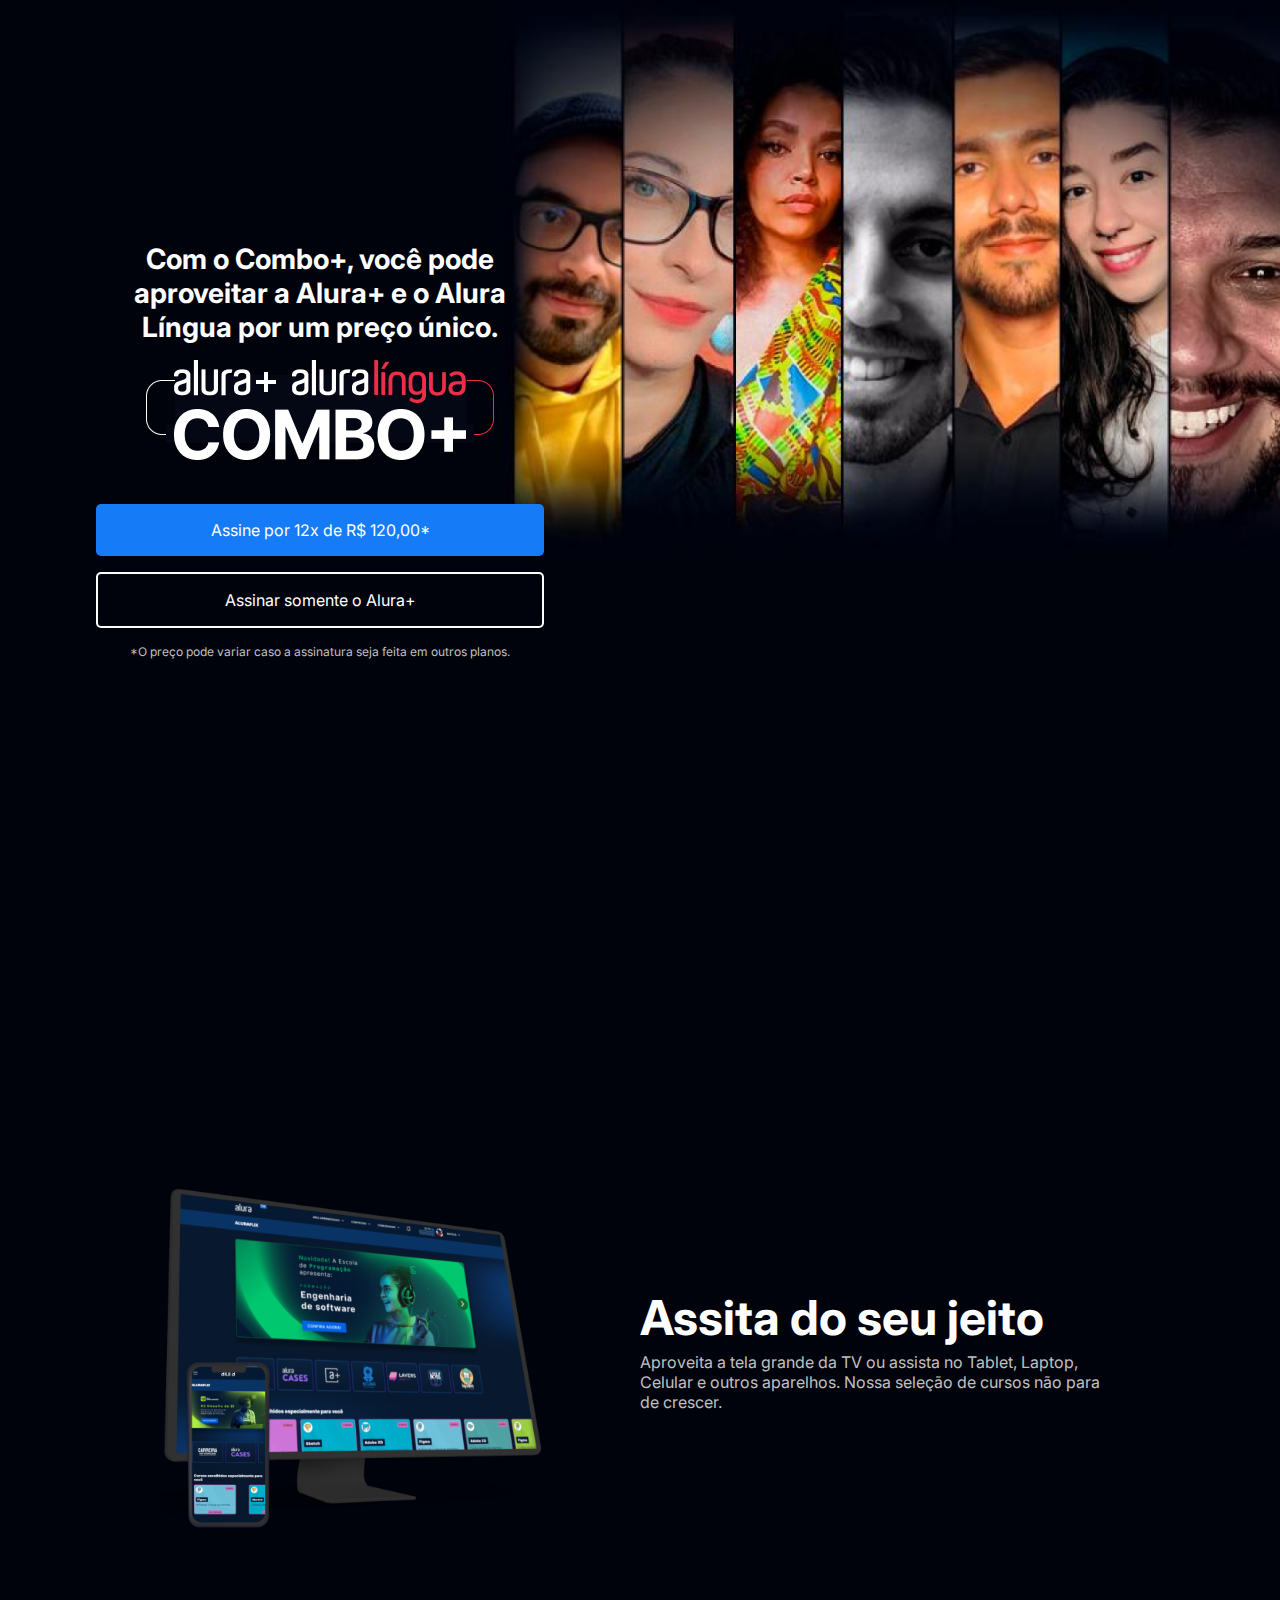
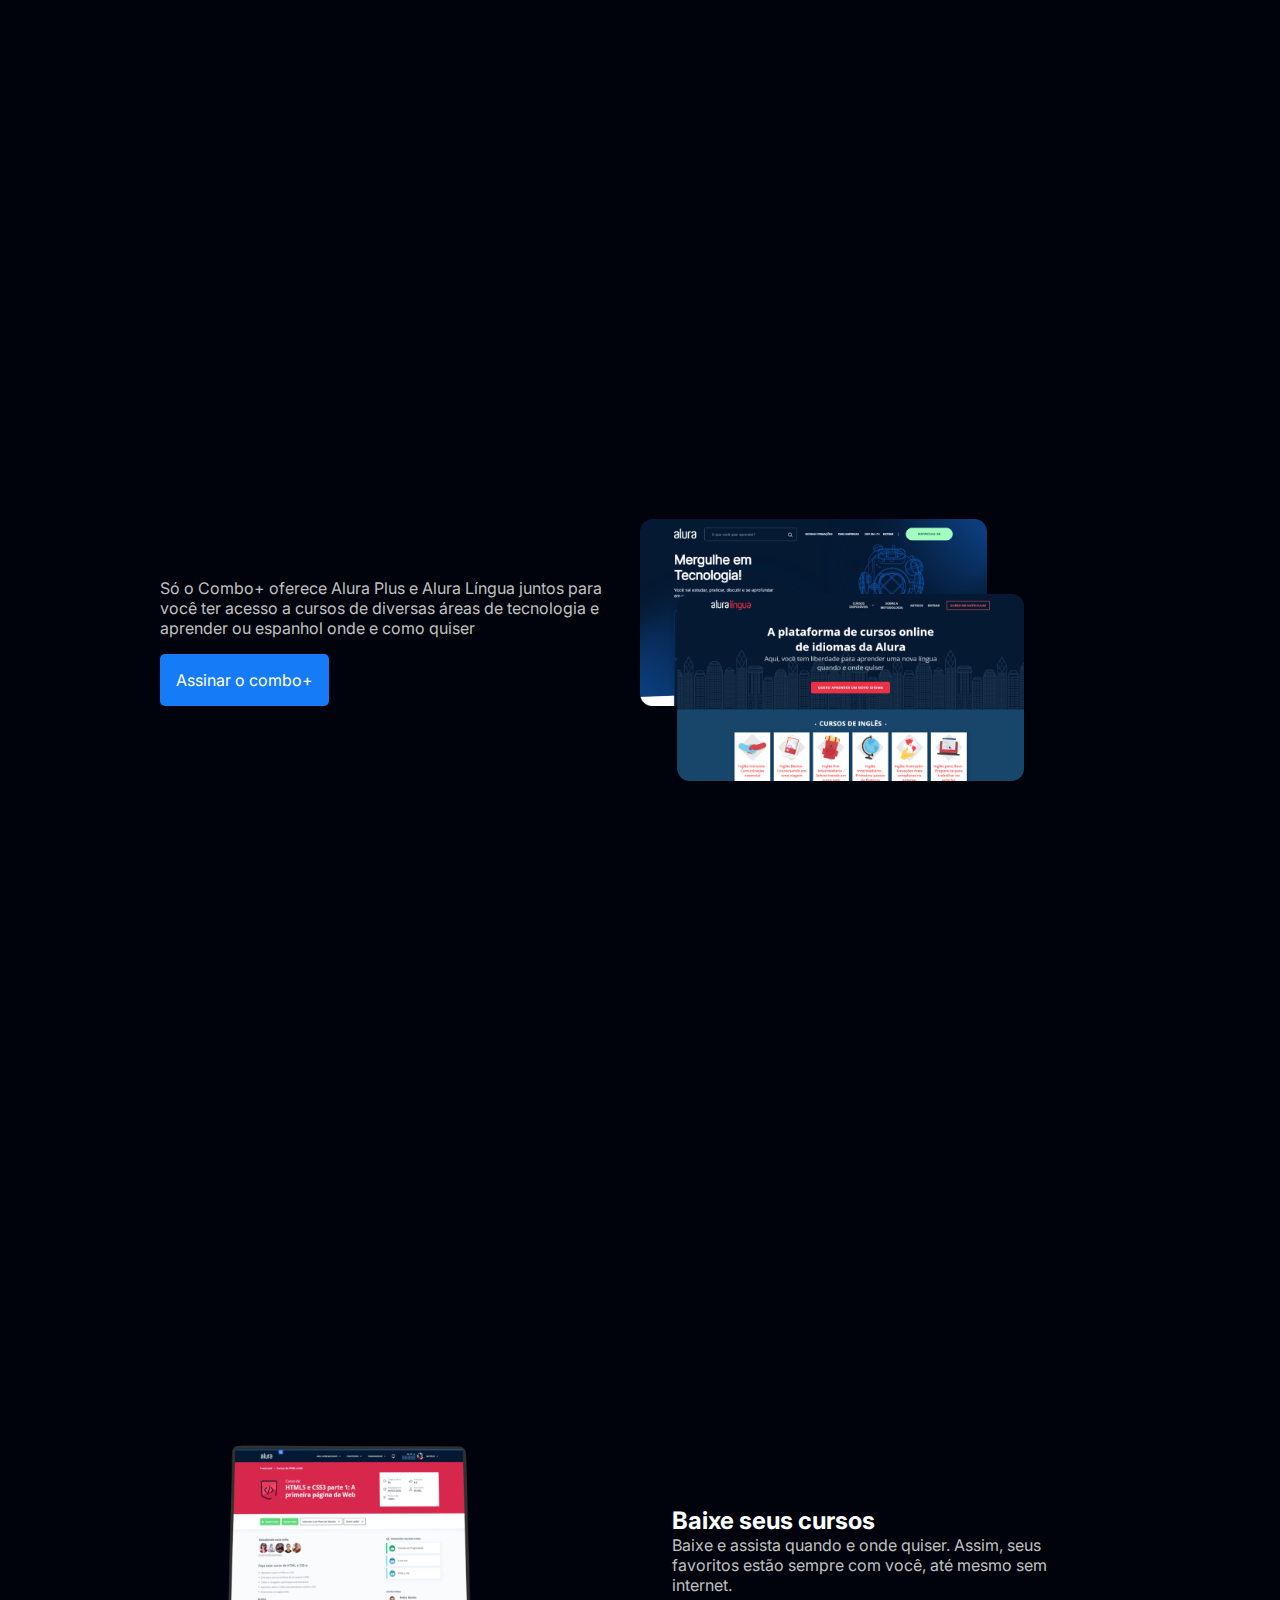
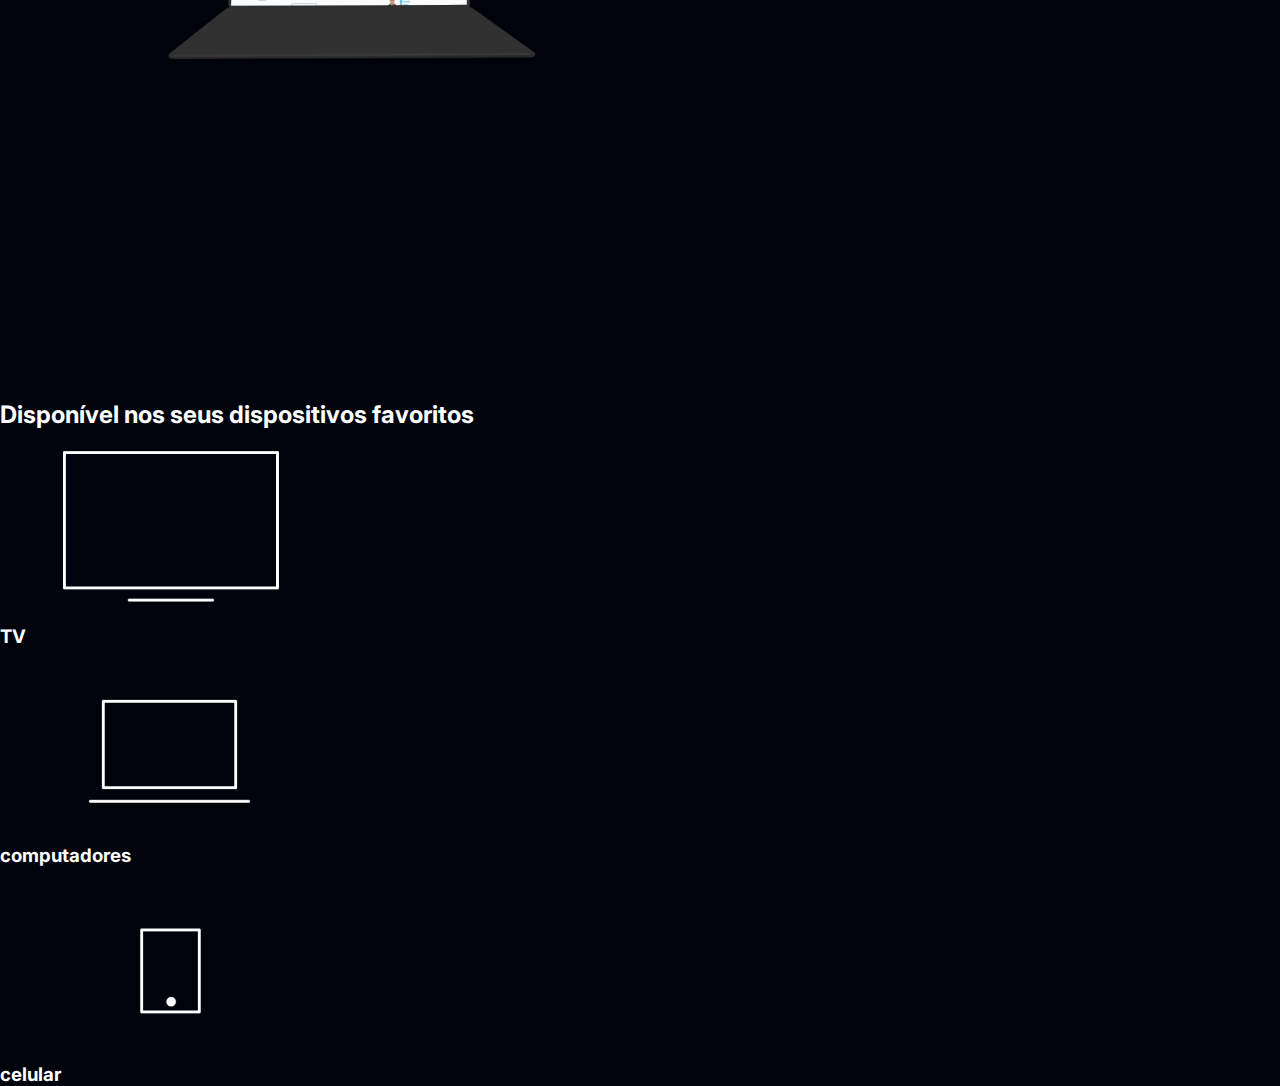
<file: index.html>
<!DOCTYPE html>
<html>

<head>
    <title>Alura Plus</title>
    <meta charset="UTF-8">
    <meta name="viewport" content="width=device-width, initial-scale=1">
    <link rel="stylesheet" href="styles.css">
    <link rel="preconnect" href="https://fonts.googleapis.com">
    <link rel="preconnect" href="https://fonts.gstatic.com" crossorigin>
    <link href="https://fonts.googleapis.com/css2?family=Inter:wght@400;700&display=swap" rel="stylesheet">
</head>

<body>
    <section class="principal container">
        <div class="container__caixa">
            <h1 class="container__titulo">Com o Combo+, você pode aproveitar a Alura+ e o Alura Língua por um preço único.</h1>
            <img src="img/Combo.png" alt="O combo+ é a junção do alura+ e o alura língua" class="container__imagem">
            <a href="www.alura.com.br" class="container__botao">Assine por 12x de R$ 120,00*</a>
            <a href="www.alura.com.br" class="container__botao botao_secundario">Assinar somente o Alura+</a>
            <p class="container__aviso">*O preço pode variar caso a assinatura seja feita em outros planos.</p>
        </div>
    </section>

    <section class="container secundario">
        <img src="img/Plataformas.png" alt="Um monitor e um celular com o Alura Plus aberto" class="secundario__imagem">
        <div class="container__descrição">
            <h2 class="descrição__titulo"> Assita do seu jeito</h2>
            <p class="descrição__texto">Aproveita a tela grande da TV ou assista no Tablet, Laptop, Celular e outros aparelhos. Nossa seleção de cursos não para de crescer.</p>
        </div>
    </section>

    <section class="container secundario">
        <div class="container__descrição">
            <p class="descrição__texto">Só o Combo+ oferece Alura Plus e Alura Língua juntos para você ter acesso a cursos de diversas áreas de tecnologia e aprender ou espanhol onde e como quiser</p>
            <a href="wwww.alura.com.br" class="container__botao secundario__botao">Assinar o combo+</a>
        </div>
        <img src="Telas.png" alt="tela da alura plus e do alura lingua" class="secundario__imagem">
    </section>

    <section class="container secundario">
        <img src="Notebook.png" alt="Notebook com a página do curso HTML5 e CSS3 da Alura aberta" class="secundario__imagem">
        <div class="container__descricao">
            <h2 class="descricao__titulo">Baixe seus cursos</h2>
            <p class="descrição__texto">Baixe e assista quando e onde quiser. Assim, seus favoritos estão sempre com
                você, até mesmo sem internet.</p>
        </div>
    </section>

    <section class="dispositivos">
        <h2 class="dispositivos__titulo">Disponível nos seus dispositivos favoritos</h2>
        <ul class="dispositivos__lista">
            <li>
                <img src="tv.png" alt="icone de televisão">
                <h3 class="lista__item">TV</h3>
           </li>
           <li>
            <img src="computador.png" alt="icone de computdor">
            <h3 class="lista__item">computadores</h3>           
           </li>
           <li>
            <img src="celular.png" alt="icone de celular">
            <h3 class="lista__item">celular</h3>
           </li>
        </ul>
    </section>
</body>

</html>
</file>
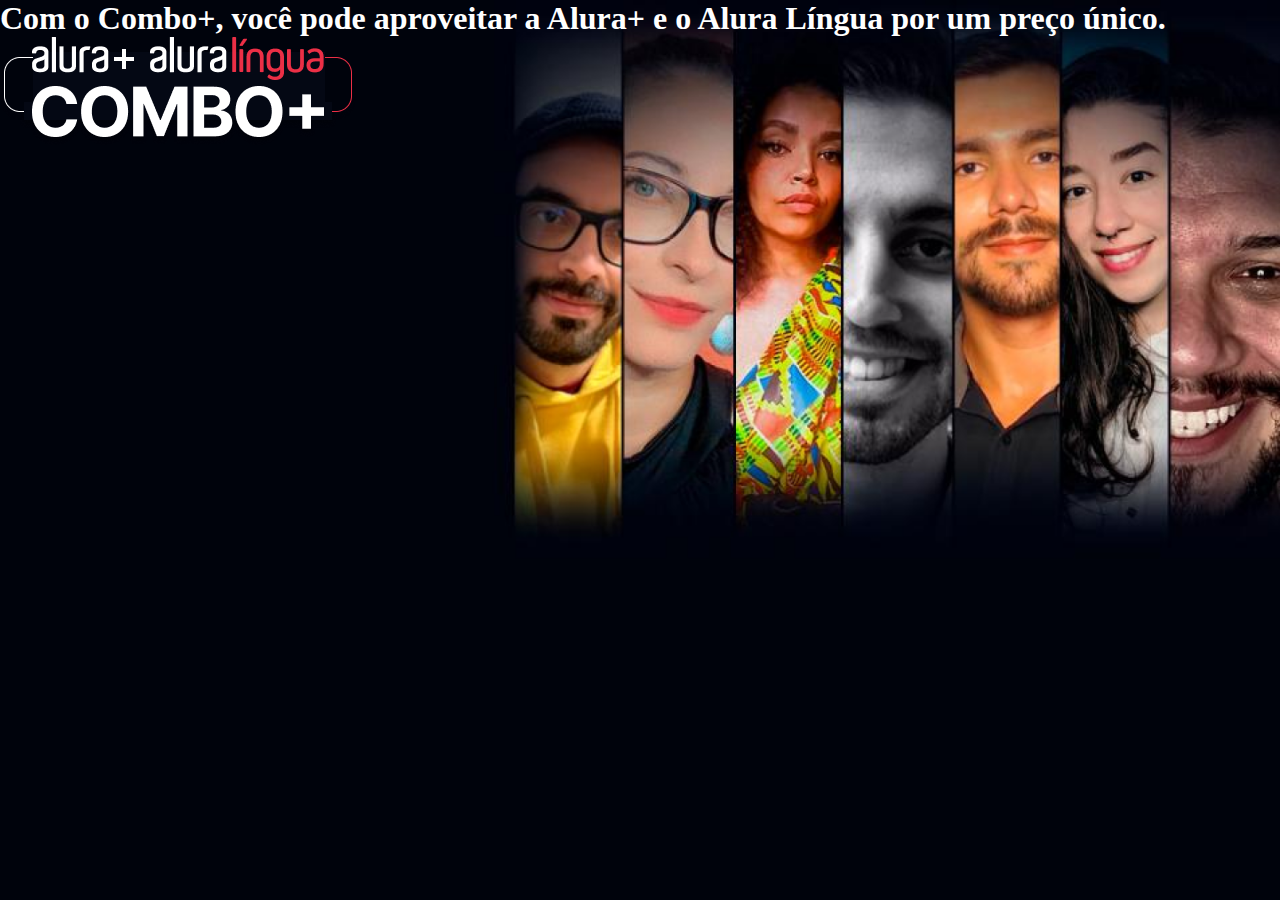
<file: aluraplus-aula01/index.html>
<!DOCTYPE html>
<html>

<head>
    <title>Alura Plus</title>
    <meta charset="UTF-8">
    <meta name="viewport" content="width=device-width, initial-scale=1">
    <link rel="stylesheet" href="styles.css">
</head>

<body>
    <section class="principal container">
        <h1>Com o Combo+, você pode aproveitar a Alura+ e o Alura Língua por um preço único.</h1>
        <img src="img/Combo.png" alt="O combo+ é a junção do alura+ e o alura língua">
    </section>
</body>

</html>
</file>
<file: styles.css>
:root {
    --branco-principal: #FFFFFF;
    --cinza-secundario: #C0C0C0;
    --botao-azul: #167BF7;
    --cor-de-fundo: #00030C;
    --fonte-principal: 'Inter';
}

body {
    background-color: var(--cor-de-fundo);
    color: var(--branco-principal);
    font-family: var(--fonte-principal);
    font-size: 16px;
    font-weight: 400;
}

* {
    margin: 0;
    padding: 0;
}

.principal {
    background-image: url("img/Background.png");
    background-repeat: no-repeat;
    background-size: contain;
    align-items: center;
    text-align: center;
}

.container {
    height: 100vh;
    display: grid;
    grid-template-columns: 50% 50%;
}

.container__botao {
    background-color: var(--botao-azul);
    border-radius: 5px;
    padding: 1em;
    color: var(--branco-principal);
    display: block;
    text-decoration: none;
    margin-bottom: 1em;
}

.botao_secundario {
    background-color: transparent;
    border: 2px solid var(--branco-principal)
}

.container__aviso {
    font-size: 12px;
    color: var(--cinza-secundario);
}

.container__titulo {
    font-size: 28px;
    font-weight: 700;
}

.container__imagem {
    margin: 1em 0 2em 0;
}

.container__caixa {
    margin: 0 6em;
}

.secundario__imagem{
    width: 80%;
}

.secundario{
    align-items: center;
    margin: 0 10em;
}

.descrição__titulo{
    font-weight: 700;
    font-size: 48px;
    color: var(--branco-principal);
    margin-bottom: 0.1em;
}

.descrição__texto{
    color: var(--cinza-secundario);
}

.secundario__botao{
    display: inline-block;
    margin-top: 1em;
}

.container__descricao{
    padding: 2em;
}
</file>
<file: aluraplus-aula01/styles.css>
:root {
    --branco-principal: #FFFFFF;
    --cinza-secundario: #C0C0C0;
    --botao-azul: #167BF7;
    --cor-de-fundo: #00030C;
}

body {
    background-color: var(--cor-de-fundo);
    color: var(--branco-principal);
}

* {
    margin: 0;
    padding: 0;
}

.principal {
    background-image: url("img/Background.png");
    background-repeat: no-repeat;
    background-size: contain;
}

.container {
    height: 100vh;
}
</file>
